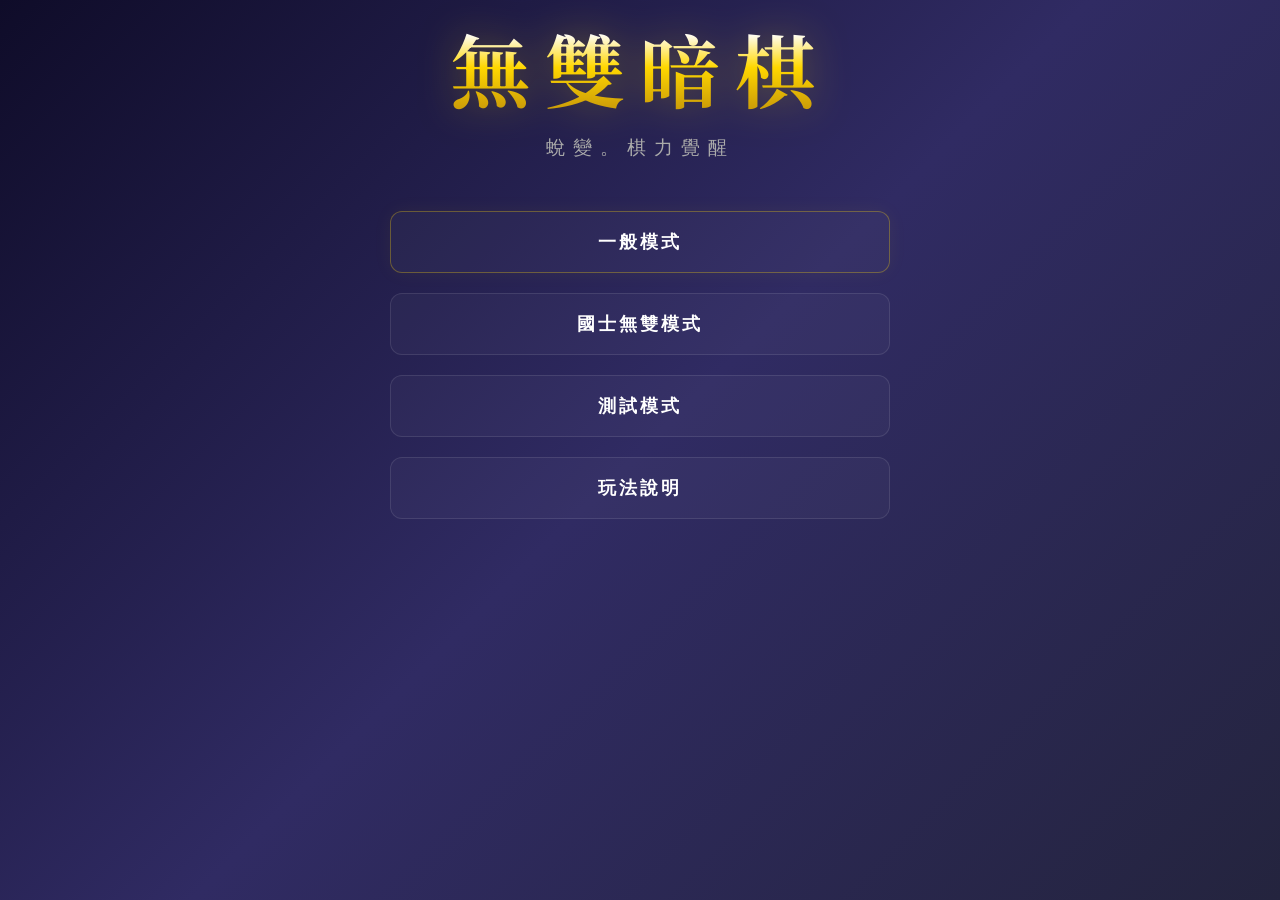
<file: index.html>
<!DOCTYPE html>
<html lang="zh-TW">

<head>
    <meta charset="UTF-8">
    <meta name="viewport" content="width=device-width, initial-scale=1.0">
    <title>無雙暗棋 (Wushuang Dark Chess)</title>
    <link rel="stylesheet" href="style.css?v=5">
    <link href="https://fonts.googleapis.com/css2?family=Noto+Serif+TC:wght@700&family=Outfit:wght@300;600&display=swap"
        rel="stylesheet">
</head>

<body>
    <div id="app">
        <!-- 起始頁面 -->
        <section id="start-page">
            <header class="hero-header">
                <h1>無雙暗棋</h1>
                <p class="hero-subtitle">蛻變。棋力覺醒</p>
            </header>
            <div class="menu-container">
                <button id="normal-mode-btn" class="btn menu-btn primary">一般模式</button>
                <button id="wushuang-mode-btn" class="btn menu-btn secondary">國士無雙模式</button>
                <button id="sandbox-mode-btn" class="btn menu-btn secondary">測試模式</button>
                <button id="open-guide-btn" class="btn menu-btn secondary">玩法說明</button>
            </div>
        </section>

        <!-- 自訂測試棋盤頁面 -->
        <section id="sandbox-page" class="hidden">
            <div class="sandbox-header">
                <button id="back-from-sandbox" class="btn secondary">← 返回主選單</button>
                <h2>🧪 自訂測試棋盤</h2>
                <button id="clear-sandbox" class="btn secondary">清空棋盤</button>
            </div>
            <div class="sandbox-layout">
                <div class="sandbox-palette">
                    <div class="palette-section">
                        <div class="palette-side-label red-label">🔴 紅方</div>
                        <div class="palette-pieces" id="red-palette"></div>
                    </div>
                    <div class="palette-divider"></div>
                    <div class="palette-section">
                        <div class="palette-side-label black-label">⚫ 黑方</div>
                        <div class="palette-pieces" id="black-palette"></div>
                    </div>
                    <div class="palette-tools">
                        <button id="palette-eraser" class="btn secondary">🗑️ 橡皮擦</button>
                        <button id="sandbox-load-game" class="btn primary">▶ 載入至主遊戲</button>
                    </div>
                    <div class="palette-hint">
                        <p>左鍵：放置 / 再點移除</p>
                        <p>右鍵：切換升級狀態 ✨</p>
                    </div>
                </div>
                <div id="sandbox-board" class="board"></div>
            </div>
        </section>

        <!-- 玩法說明頁面 (預設隱藏) -->
        <section id="guide-page" class="hidden">
            <div class="guide-header">
                <button id="back-to-menu" class="btn secondary">← 返回主選單</button>
                <h2>棋子技能指南</h2>
            </div>

            <div class="guide-content">
                <div id="guide-list"></div>
            </div>
        </section>

        <main id="main-game" class="hidden">
            <div class="game-container">
                <!-- 狀態顯示欄 -->
                <div class="status-bar">
                    <div id="turn-indicator" class="turn-red">
                        <span class="indicator-dot"></span>
                        <span class="turn-text">紅方回合</span>
                    </div>
                    <div class="game-info">
                        <span id="game-mode-display">人 vs AI (業餘)</span>
                    </div>
                </div>

                <!-- 棋盤區 -->
                <div id="board" class="board">
                    <!-- 棋子將由 JS 生成 -->
                </div>

                <!-- 底部控制區 (簡化後) -->
                <div class="controls">
                    <button id="undo-btn" class="btn primary">悔棋</button>
                    <button id="reset-btn" class="btn secondary">重新開始</button>
                    <button id="back-to-menu-from-game" class="btn secondary">主選單</button>
                    <button id="return-sandbox-btn" class="btn secondary hidden">返回測試模式</button>
                </div>
            </div>

            <!-- 側邊欄：吃子紀錄 (墳場) -->
            <aside class="graveyard-container">
                <div class="graveyard-section red-side">
                    <h3>紅方戰利品</h3>
                    <div id="red-captured" class="captured-list"></div>
                </div>
                <div class="graveyard-section black-side">
                    <h3>黑方戰利品</h3>
                    <div id="black-captured" class="captured-list"></div>
                </div>
            </aside>
        </main>

        <!-- 重複棋步警告彈窗 -->
        <div id="repetition-modal" class="modal hidden">
            <div class="modal-content warning-modal">
                <div class="warning-icon">⚠️</div>
                <h2>禁手警告</h2>
                <p id="repetition-msg">同樣的棋步已連續使用 3 次！<br>不可再重複此棋步，請改走其他棋路。</p>
                <button id="close-repetition" class="btn primary">我知道了</button>
            </div>
        </div>

        <!-- 設定彈窗 (現在作為進入遊戲前的必要步驟) -->
        <div id="settings-modal" class="modal hidden">
            <div class="modal-content">
                <h2>遊戲設定</h2>
                <div class="setting-group">
                    <label>對戰模式</label>
                    <select id="mode-select">
                        <option value="pvp">人 vs 人 (同機)</option>
                        <option value="pve" selected>人 vs AI</option>
                    </select>
                </div>
                <div class="setting-group" id="ai-difficulty-group">
                    <label>AI 難度</label>
                    <select id="difficulty-select">
                        <option value="novice">3歲小童</option>
                        <option value="amateur" selected>小學生</option>
                        <option value="pro">樓下阿嬤</option>
                        <option value="god">公園阿伯</option>
                    </select>
                </div>
                <div class="setting-group">
                    <label>音效開關</label>
                    <label class="toggle-switch" id="sound-toggle-label">
                        <input type="checkbox" id="sound-toggle" checked>
                        <span class="toggle-slider"></span>
                    </label>
                </div>
                <button id="start-game-confirm" class="btn primary">開始遊戲</button>
                <button id="cancel-settings" class="btn secondary">取消</button>
            </div>
        </div>
    </div>

    <script src="game.js?v=5"></script>

</body>

</html>
</file>
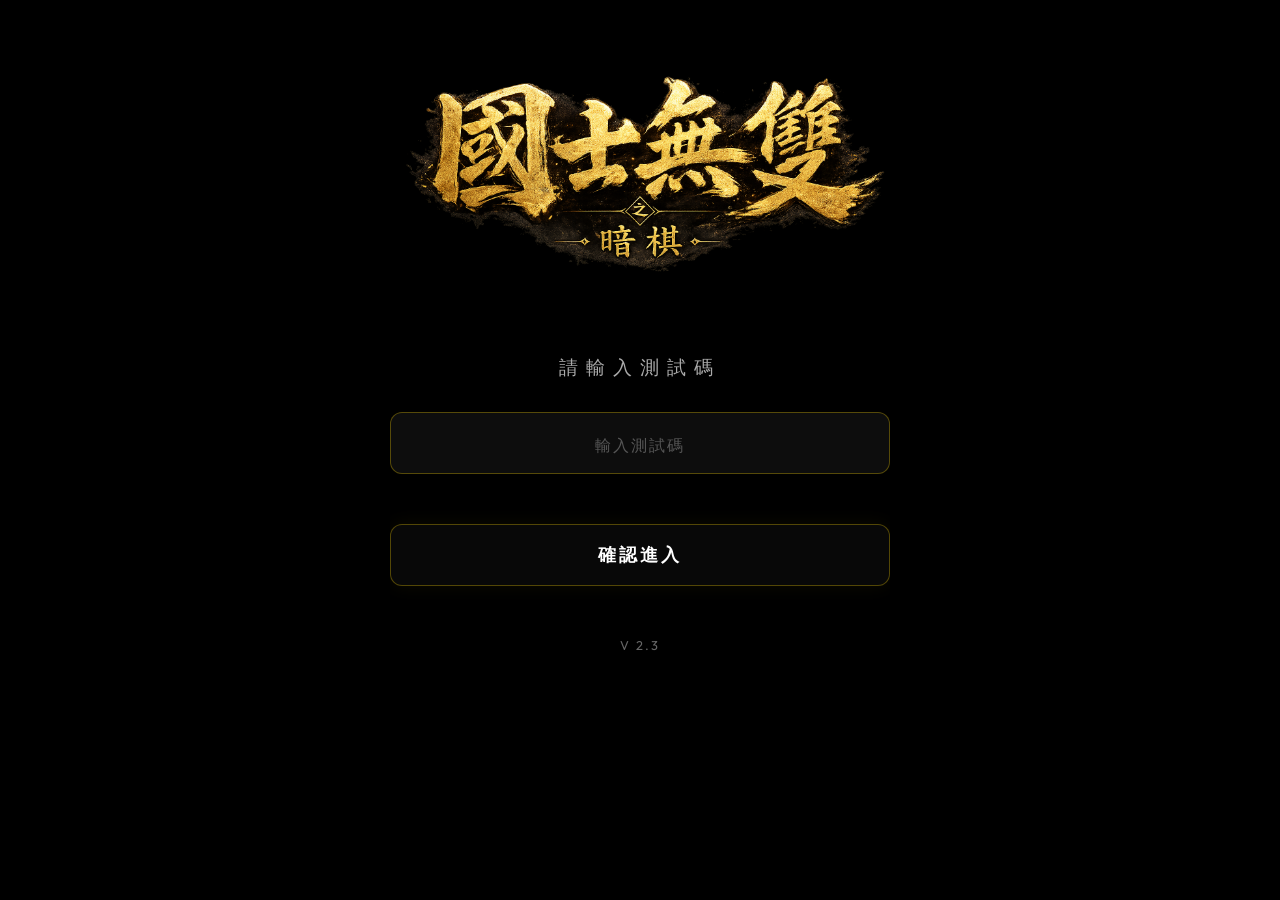
<file: 無雙暗棋/index.html>
<!DOCTYPE html>
<html lang="zh-TW">

<head>
    <meta charset="UTF-8">
    <meta name="viewport" content="width=device-width, initial-scale=1.0">
    <title>無雙暗棋 (Wushuang Dark Chess)</title>
    <link rel="stylesheet" href="style.css?v=5">
    <link href="https://fonts.googleapis.com/css2?family=Noto+Serif+TC:wght@700&family=Outfit:wght@300;600&display=swap"
        rel="stylesheet">
</head>

<body>
    <div id="app">
        <!-- 測試碼輸入頁（進入遊戲前的驗證關卡） -->
        <section id="gate-page">
            <div class="start-backdrop"></div>
            <header class="hero-header">
                <div class="hero-title">
                    <img src="pic/main.png" alt="國士無雙之暗棋" class="hero-logo">
                </div>
                <p class="hero-subtitle">請輸入測試碼</p>
            </header>
            <div class="gate-box">
                <input id="gate-code-input" class="gate-input" type="text" inputmode="latin"
                    maxlength="12" placeholder="輸入測試碼" autocomplete="off" autocapitalize="characters"
                    spellcheck="false">
                <div id="gate-message" class="gate-message"></div>
                <button id="gate-submit-btn" class="btn menu-btn primary">確認進入</button>
            </div>
            <div class="version-text">V 2.3</div>
        </section>

        <!-- 起始頁面 -->
        <section id="start-page" class="hidden">
            <div class="start-backdrop"></div>
            <header class="hero-header">
                <div class="hero-title">
                    <img src="pic/main.png" alt="國士無雙之暗棋" class="hero-logo">
                </div>
                <p class="hero-subtitle">蛻變 · 棋力覺醒</p>
            </header>
            <div class="menu-container">
                <button id="normal-mode-btn" class="btn menu-btn primary">一般模式</button>
                <button id="wushuang-mode-btn" class="btn menu-btn secondary">國士無雙模式</button>
                <button id="sandbox-mode-btn" class="btn menu-btn secondary">測試模式</button>
                <button id="open-guide-btn" class="btn menu-btn secondary">玩法說明</button>
            </div>
            <!-- 版本號顯示 -->
            <div id="version-display" style="margin-top: 20px; font-size: 0.8rem; color: rgba(255,255,255,0.4); letter-spacing: 2px;">
                V 2.3
            </div>
        </section>

        <!-- 自訂測試棋盤頁面 -->
        <section id="sandbox-page" class="hidden">
            <div class="sandbox-header">
                <button id="back-from-sandbox" class="btn secondary">← 返回主選單</button>
                <h2>🧪 自訂測試棋盤</h2>
                <button id="open-codes-admin" class="btn secondary">🔑 測試碼管理</button>
                <button id="clear-sandbox" class="btn secondary">清空棋盤</button>
            </div>
            <div class="sandbox-layout">
                <div class="sandbox-palette">
                    <div class="palette-section">
                        <div class="palette-side-label red-label">🔴 紅方</div>
                        <div class="palette-pieces" id="red-palette"></div>
                    </div>
                    <div class="palette-divider"></div>
                    <div class="palette-section">
                        <div class="palette-side-label black-label">⚫ 黑方</div>
                        <div class="palette-pieces" id="black-palette"></div>
                    </div>
                    <div class="palette-divider"></div>
                    <div class="palette-section" style="gap: 5px;">
                        <label style="font-size: 0.75rem; opacity: 0.7;">載入後模式：</label>
                        <select id="sandbox-game-mode" class="btn secondary" style="width: 100%; font-size: 0.8rem; padding: 5px; height: auto;">
                            <option value="pvp" selected>人 vs 人</option>
                            <option value="pve">人 vs AI</option>
                        </select>
                    </div>
                    <div class="palette-tools">
                        <button id="palette-eraser" class="btn secondary">🗑️ 橡皮擦</button>
                        <button id="sandbox-load-game" class="btn primary">▶ 載入至主遊戲</button>
                    </div>
                    <div class="palette-hint">
                        <p>左鍵：放置 / 再點移除</p>
                        <p>右鍵：切換升級狀態 ✨</p>
                    </div>
                </div>
                <div id="sandbox-board" class="board"></div>
            </div>
        </section>

        <!-- 測試碼管理頁面 (測試模式內，預設隱藏) -->
        <section id="codes-admin-page" class="hidden">
            <div class="sandbox-header">
                <button id="back-from-admin" class="btn secondary">← 返回測試模式</button>
                <h2>🔑 測試碼管理</h2>
                <button id="admin-refresh" class="btn secondary hidden">🔄 重新整理</button>
            </div>

            <!-- 驗證關卡：需輸入目前測試員密碼 -->
            <div id="admin-auth" class="admin-panel">
                <label>請輸入目前的測試員密碼以檢視管理資料</label>
                <div class="admin-row">
                    <input id="admin-auth-input" class="gate-input" type="text" placeholder="測試員密碼"
                        autocomplete="off" autocapitalize="characters" spellcheck="false">
                    <button id="admin-auth-btn" class="btn primary">解鎖</button>
                </div>
                <div id="admin-auth-msg" class="gate-message"></div>
            </div>

            <!-- 管理內容（解鎖後顯示） -->
            <div id="admin-content" class="hidden">
                <div class="admin-panel">
                    <label>測試員密碼（可直接修改更換，全域即時生效）</label>
                    <div class="admin-row">
                        <input id="tester-pw-input" class="gate-input" type="text"
                            autocomplete="off" autocapitalize="characters" spellcheck="false">
                        <button id="tester-pw-save" class="btn primary">更新密碼</button>
                    </div>
                    <div id="tester-pw-msg" class="gate-message"></div>
                </div>

                <div class="admin-stats" id="admin-stats"></div>

                <div class="admin-table-wrap">
                    <table class="admin-table">
                        <thead>
                            <tr>
                                <th>#</th>
                                <th>測試碼</th>
                                <th>狀態</th>
                                <th>綁定設備</th>
                                <th>綁定時間</th>
                                <th>操作</th>
                            </tr>
                        </thead>
                        <tbody id="admin-codes-body"></tbody>
                    </table>
                </div>
            </div>
        </section>

        <!-- 玩法說明頁面 (預設隱藏) -->
        <section id="guide-page" class="hidden">
            <div class="guide-header">
                <button id="back-to-menu" class="btn secondary">← 返回主選單</button>
                <h2>玩法說明</h2>
            </div>

            <div class="guide-content">
                <div id="guide-list"></div>
            </div>
        </section>

        <main id="main-game" class="hidden">
            <div class="game-container">
                <!-- 狀態顯示欄 -->
                <div class="status-bar">
                    <div id="turn-indicator" class="turn-red">
                        <span class="indicator-dot"></span>
                        <span class="turn-text">紅方回合</span>
                    </div>
                    <div class="game-info">
                        <span id="game-mode-display">人 vs AI (業餘)</span>
                    </div>
                </div>

                <!-- 棋盤區 -->
                <div id="board" class="board">
                    <!-- 棋子將由 JS 生成 -->
                </div>

                <!-- 底部控制區 (簡化後) -->
                <div class="controls">
                    <button id="undo-btn" class="btn primary">悔棋</button>
                    <button id="export-log-btn" class="btn secondary">匯出對局紀錄</button>
                    <button id="reset-btn" class="btn secondary">重新開始</button>
                    <button id="back-to-menu-from-game" class="btn secondary">主選單</button>
                    <button id="return-sandbox-btn" class="btn secondary hidden">返回測試模式</button>
                </div>
            </div>

            <!-- 側邊欄：吃子紀錄 (墳場) -->
            <aside class="graveyard-container">
                <div class="graveyard-section red-side">
                    <h3>紅方戰利品</h3>
                    <div id="red-captured" class="captured-list"></div>
                </div>
                <div class="graveyard-section black-side">
                    <h3>黑方戰利品</h3>
                    <div id="black-captured" class="captured-list"></div>
                </div>
            </aside>
        </main>

        <!-- 重複棋步警告彈窗 -->
        <div id="repetition-modal" class="modal hidden">
            <div class="modal-content warning-modal">
                <div class="warning-icon">⚠️</div>
                <h2>禁手警告</h2>
                <p id="repetition-msg">同樣的棋步已連續使用 3 次！<br>不可再重複此棋步，請改走其他棋路。</p>
                <button id="close-repetition" class="btn primary">我知道了</button>
            </div>
        </div>

        <!-- 設定彈窗 (現在作為進入遊戲前的必要步驟) -->
        <div id="settings-modal" class="modal hidden">
            <div class="modal-content">
                <h2>遊戲設定</h2>
                <div class="setting-group">
                    <label>對戰模式</label>
                    <select id="mode-select">
                        <option value="pvp">人 vs 人 (同機)</option>
                        <option value="pve" selected>人 vs AI</option>
                    </select>
                </div>
                <div class="setting-group" id="ai-difficulty-group">
                    <label>AI 難度</label>
                    <select id="difficulty-select">
                        <option value="novice">3歲小童</option>
                        <option value="amateur" selected>小學生</option>
                        <option value="pro">樓下阿嬤</option>
                        <option value="god">公園阿伯</option>
                        <option value="legend">國士無雙</option>
                    </select>
                </div>
                <div class="setting-group">
                    <label>音效開關</label>
                    <label class="toggle-switch" id="sound-toggle-label">
                        <input type="checkbox" id="sound-toggle" checked>
                        <span class="toggle-slider"></span>
                    </label>
                </div>
                <button id="start-game-confirm" class="btn primary">開始遊戲</button>
                <button id="cancel-settings" class="btn secondary">取消</button>
            </div>
        </div>
    </div>

    <script src="game.js?v=5"></script>

</body>

</html>
</file>
<file: style.css>
:root {
    --bg-dark: #0f0c29;
    --bg-gradient: linear-gradient(135deg, #0f0c29, #302b63, #24243e);
    --board-bg: #d2b48c; /* 傳統木質色 */
    --grid-color: #5d4037;
    --tile-bg: rgba(255, 255, 255, 0.1);
    --red-piece: #d32f2f;
    --black-piece: #212121;
    --piece-bg: #f5f5f5; /* 象牙白底色 */
    --back-blue: #1e3a8a; /* 背面藍色 */
    --gold-glow: 0 0 15px rgba(255, 215, 0, 0.8), 0 0 30px rgba(255, 215, 0, 0.4);
    --glass-bg: rgba(255, 255, 255, 0.05);
    --glass-border: rgba(255, 255, 255, 0.1);
    --font-main: 'Outfit', sans-serif;
    --font-serif: 'Noto Serif TC', serif;
}

* {
    box-sizing: border-box;
    margin: 0;
    padding: 0;
}

body {
    background: var(--bg-gradient);
    color: white;
    font-family: var(--font-main);
    height: 100dvh;
    display: flex;
    justify-content: center;
    align-items: center;
    overflow: hidden; /* 防止任何方向的捲動 */
}

#app {
    width: 100%;
    max-width: 1000px;
    height: 100%;
    padding: 10px;
    display: flex;
    flex-direction: column;
    gap: 10px;
    align-items: center;
    justify-content: flex-start; /* 絕對從頂部開始排版，防止斷頭 */
    overflow-y: auto; /* 允許畫面內部上下滑動 */
}

/* ===== 起始頁面樣式 ===== */
#start-page {
    display: flex;
    flex-direction: column;
    align-items: center;
    gap: 50px;
    animation: fadeInScale 0.8s cubic-bezier(0.4, 0, 0.2, 1);
    width: 100%;
    max-width: 500px;
}

@keyframes fadeInScale {
    from { opacity: 0; transform: scale(0.9); }
    to { opacity: 1; transform: scale(1); }
}

.hero-header {
    text-align: center;
}

.hero-header h1 {
    font-family: var(--font-serif);
    font-size: clamp(2.5rem, 18vw, 5rem);
    letter-spacing: clamp(5px, 2vw, 15px);
    background: linear-gradient(to bottom, #fff 20%, #ffd700 50%, #b8860b 100%);
    -webkit-background-clip: text;
    -webkit-text-fill-color: transparent;
    filter: drop-shadow(0 0 20px rgba(255, 215, 0, 0.3));
    margin-bottom: 10px;
    text-shadow: none;
    white-space: nowrap;
    width: 100%;
}

.hero-subtitle {
    font-size: 1.2rem;
    letter-spacing: 8px;
    color: #aaa;
    text-transform: uppercase;
    font-weight: 300;
}

.menu-container {
    display: flex;
    flex-direction: column;
    gap: 20px;
    width: 100%;
}

.menu-btn {
    padding: 18px !important;
    font-size: 1.1rem !important;
    letter-spacing: 3px;
    text-transform: uppercase;
    border-radius: 12px !important;
    position: relative;
    overflow: hidden;
    background: rgba(255, 255, 255, 0.03) !important;
    border: 1px solid rgba(255, 255, 255, 0.1) !important;
    transition: all 0.4s cubic-bezier(0.175, 0.885, 0.32, 1.275) !important;
    user-select: none;
    -webkit-touch-callout: none;
}

.menu-btn.primary {
    border-color: rgba(255, 215, 0, 0.3) !important;
    box-shadow: 0 0 20px rgba(255, 215, 0, 0.05);
}

.menu-btn:hover {
    background: rgba(255, 255, 255, 0.1) !important;
    transform: translateY(-5px) scale(1.02);
    border-color: #ffd700 !important;
    box-shadow: 0 10px 30px rgba(0,0,0,0.5), 0 0 20px rgba(255, 215, 0, 0.2);
}

.menu-btn:active {
    transform: scale(0.98);
}

header {
    text-align: center;
    width: 100%;
}

h1 {
    font-family: var(--font-serif);
    font-size: 2.5rem;
    letter-spacing: 2px;
    background: linear-gradient(to bottom, #fff, #ccc);
    -webkit-background-clip: text;
    -webkit-text-fill-color: transparent;
}

.subtitle {
    font-size: 1rem;
    color: #ffd700;
    text-transform: uppercase;
    display: block;
    margin-top: 5px;
    font-weight: 300;
}

main {
    display: flex;
    flex-direction: row;
    gap: 30px;
    width: 100%;
    justify-content: center;
    align-items: flex-start;
}

@media (max-width: 850px) {
    main {
        flex-direction: column;
        align-items: center;
        gap: 10px; /* 縮小主要間距 */
    }
    
    .game-container {
        padding: 10px;
        gap: 10px;
        width: 100%;
        max-width: 100vw;
    }

    .graveyard-container {
        flex-direction: row;
        width: 100%;
        gap: 5px;
    }

    .graveyard-section {
        flex: 1;
        padding: 5px;
    }

    .graveyard-section h3 {
        font-size: 0.8rem;
        margin-bottom: 5px;
    }

    .captured-item {
        width: 20px;
        height: 20px;
        font-size: 0.6rem;
    }

    /* 手機版特化棋盤尺寸，進一步縮小 vh 以容納上下所有元件 */
    .board {
        grid-template-columns: repeat(4, min(23vw, 6.8vh));
        grid-template-rows: repeat(8, min(23vw, 6.8vh));
        background-size: calc(min(23vw, 6.8vh) + 4px) calc(min(23vw, 6.8vh) + 4px);
    }
    
    .status-bar {
        padding: 4px 10px;
    }
    
    .btn {
        padding: 8px 15px;
        font-size: 0.9rem;
    }
}

/* 遊戲容器 */
.game-container {
    background: var(--glass-bg);
    backdrop-filter: blur(10px);
    border: 1px solid var(--glass-border);
    border-radius: 20px;
    padding: 20px;
    box-shadow: 0 20px 50px rgba(0,0,0,0.5);
    display: flex;
    flex-direction: column;
    align-items: center;
    gap: 20px;
}

/* 狀態欄 */
.status-bar {
    width: 100%;
    max-width: 400px;
    display: flex;
    justify-content: space-between;
    align-items: center;
    padding: 8px 15px;
    background: rgba(0,0,0,0.3);
    border-radius: 10px;
    font-size: 0.9rem;
}

#turn-indicator {
    display: flex;
    align-items: center;
    gap: 10px;
    font-weight: 600;
    padding: 5px 15px;
    border-radius: 20px;
    transition: all 0.3s ease;
}

.turn-red { color: #ff6b6b; }
.turn-black { color: #a5d8ff; }
.turn-none { color: #facc15; }

.indicator-dot {
    width: 12px;
    height: 12px;
    border-radius: 50%;
    background-color: currentColor;
    box-shadow: 0 0 10px currentColor;
    animation: pulse 2s infinite;
}

@keyframes pulse {
    0% { opacity: 1; }
    50% { opacity: 0.3; }
    100% { opacity: 1; }
}

/* 棋盤：使用 min(vw, vh) 確保寬高皆不超出螢幕 */
.board {
    display: grid;
    grid-template-columns: repeat(4, min(22vw, 8.5vh));
    grid-template-rows: repeat(8, min(22vw, 8.5vh));
    gap: 4px;
    padding: 6px;
    background-color: var(--board-bg);
    background-image: 
        linear-gradient(var(--grid-color) 1px, transparent 1px),
        linear-gradient(90deg, var(--grid-color) 1px, transparent 1px);
    background-size: calc(min(22vw, 8.5vh) + 4px) calc(min(22vw, 8.5vh) + 4px);
    background-position: 4px 4px;
    border: 4px solid #5d4037;
    border-radius: 5px;
    box-shadow: 0 10px 30px rgba(0,0,0,0.5);
}

/* 桌面版棋盤上限 */
@media (min-width: 850px) {
    .board {
        grid-template-columns: repeat(4, 75px);
        grid-template-rows: repeat(8, 75px);
        background-size: 79px 79px;
        background-position: 4px 4px;
    }
}


/* 棋格/棋子 */
.tile {
    width: 100%;
    height: 100%;
    position: relative;
    cursor: pointer;
    perspective: 1000px;
}

.piece {
    width: 100%;
    height: 100%;
    position: absolute;
    transform-style: preserve-3d;
    transition: transform 0.6s cubic-bezier(0.4, 0, 0.2, 1);
}

.piece.flipped {
    transform: rotateY(180deg);
}

.piece-face {
    position: absolute;
    width: 100%;
    height: 100%;
    backface-visibility: hidden;
    border-radius: 50%;
    display: flex;
    justify-content: center;
    align-items: center;
    font-size: 1.8rem;
    font-family: var(--font-serif);
    user-select: none;
    box-shadow: 0 4px 10px rgba(0,0,0,0.3);
}

.piece-back {
    background: var(--back-blue);
    border: 3px solid rgba(255,255,255,0.2);
    background-image: 
        radial-gradient(circle at 50% 50%, rgba(255,255,255,0.1) 0%, transparent 60%),
        repeating-linear-gradient(45deg, transparent, transparent 5px, rgba(255,255,255,0.05) 5px, rgba(255,255,255,0.05) 10px);
}

.piece-back::after {
    content: "";
}

.piece-front {
    transform: rotateY(180deg);
    background: var(--piece-bg);
    border: 4px solid #ccc;
    color: var(--black-piece); /* 預設黑棋 */
}

.piece.red .piece-front { color: var(--red-piece); border-color: #e0e0e0; }
.piece.black .piece-front { color: var(--black-piece); border-color: #e0e0e0; }

/* 升級特效 */
.piece.upgraded .piece-front {
    border-color: #ffd700;
    box-shadow: var(--gold-glow);
    animation: gold-pulse 2s infinite;
}

/* 冷卻狀態：金色暗淡 */
.piece.upgraded.cooldown .piece-front {
    border-color: #aa8800;
    box-shadow: 0 0 5px rgba(170, 136, 0, 0.5);
    filter: grayscale(0.5) brightness(0.7);
    animation: none;
}

/* 選擇狀態：強烈呼吸效果 */
.tile.selected .piece {
    scale: 1.1;
    z-index: 10;
}

.tile.selected .piece-front {
    border-color: #00d2ff;
    box-shadow: 0 0 20px #00d2ff, 0 0 40px rgba(0, 210, 255, 0.4);
}

/* 墳場 */
.graveyard-container {
    display: flex;
    flex-direction: column;
    gap: 15px;
    width: 100%;
    max-width: 400px;
}

@media (max-width: 850px) {
    .graveyard-container {
        flex-direction: row;
        justify-content: center;
    }
}

.graveyard-section {
    background: var(--glass-bg);
    padding: 15px;
    border-radius: 15px;
    border: 1px solid var(--glass-border);
}

.graveyard-section h3 {
    font-size: 0.9rem;
    margin-bottom: 10px;
    opacity: 0.7;
    text-align: center;
}

.captured-list {
    display: flex;
    flex-wrap: wrap;
    gap: 5px;
}

.captured-item {
    width: 30px;
    height: 30px;
    border-radius: 50%;
    background: rgba(0,0,0,0.5);
    display: flex;
    justify-content: center;
    align-items: center;
    font-size: 0.8rem;
    border: 1px solid currentColor;
}

/* 按鈕 */
.controls {
    display: flex;
    gap: 15px;
}

.btn {
    padding: 10px 20px;
    border: none;
    border-radius: 8px;
    cursor: pointer;
    font-family: inherit;
    font-weight: 600;
    transition: all 0.2s;
}

.btn.primary { background: #4e54c8; color: white; }
.btn.secondary { background: rgba(255,255,255,0.1); color: white; border: 1px solid rgba(255,255,255,0.2); }
.btn:hover { transform: translateY(-2px); box-shadow: 0 5px 15px rgba(0,0,0,0.3); }

/* 彈窗 */
.modal {
    position: fixed;
    top: 0; left: 0; width: 100%; height: 100%;
    background: rgba(0,0,0,0.8);
    display: flex;
    justify-content: center;
    align-items: center;
    z-index: 100;
}

.modal.hidden { display: none; }

.modal-content {
    background: var(--bg-dark);
    padding: 30px;
    border-radius: 20px;
    border: 1px solid var(--gold-glow);
    width: 350px;
    display: flex;
    flex-direction: column;
    gap: 20px;
}

.setting-group {
    display: flex;
    flex-direction: column;
    gap: 10px;
}

select {
    padding: 10px;
    background: #222;
    color: white;
    border: 1px solid #444;
    border-radius: 5px;
}

/* 教學頁面樣式 */
#guide-page {
    width: 100%;
    max-width: 900px;
    background: var(--glass-bg);
    backdrop-filter: blur(20px);
    border-radius: 20px;
    padding: 20px;
    border: 1px solid var(--glass-border);
    animation: fadeIn 0.4s ease;
}

@keyframes fadeIn {
    from { opacity: 0; transform: translateY(20px); }
    to { opacity: 1; transform: translateY(0); }
}

.guide-header {
    display: flex;
    align-items: center;
    gap: 20px;
    margin-bottom: 30px;
    padding-bottom: 15px;
    border-bottom: 1px solid var(--glass-border);
}

#guide-list {
    display: grid;
    grid-template-columns: repeat(auto-fill, minmax(300px, 1fr));
    gap: 20px;
}

.guide-card {
    background: rgba(0,0,0,0.3);
    border-radius: 15px;
    padding: 20px;
    display: flex;
    flex-direction: column;
    gap: 15px;
    border: 1px solid rgba(255,255,255,0.05);
    transition: transform 0.3s;
}

.guide-card:hover {
    transform: translateY(-5px);
    border-color: rgba(255,215,0,0.3);
}

.guide-card h3 {
    font-family: var(--font-serif);
    color: #ffd700;
    display: flex;
    align-items: center;
    gap: 10px;
    font-size: 1.5rem;
}

.skill-tag {
    font-size: 0.8rem;
    background: #4e54c8;
    padding: 2px 8px;
    border-radius: 4px;
    color: white;
}

.guide-desc {
    font-size: 0.95rem;
    line-height: 1.6;
    color: #ccc;
}

/* 示範動畫棋盤 */
.demo-container {
    width: 100%;
    aspect-ratio: 1;
    background: var(--board-bg);
    border-radius: 8px;
    display: flex;
    justify-content: center;
    align-items: center;
    position: relative;
    overflow: hidden;
    border: 2px solid #5d4037;
}

.demo-board {
    display: grid;
    grid-template-columns: repeat(3, 1fr);
    grid-template-rows: repeat(3, 1fr);
    width: 90%;
    height: 90%;
    gap: 4px;
}

.demo-tile {
    background: rgba(0,0,0,0.1);
    border-radius: 4px;
    display: flex;
    justify-content: center;
    align-items: center;
    position: relative;
}

.demo-piece {
    width: 80%;
    height: 80%;
    border-radius: 50%;
    background: var(--piece-bg);
    display: flex;
    justify-content: center;
    align-items: center;
    font-size: 1.2rem;
    font-family: var(--font-serif);
    border: 2px solid #ccc;
    position: absolute;
    transition: all 1s ease-in-out;
}

/* 棋步移動發光提示 */
.last-moved {
    box-shadow: 
        0 0 15px 3px currentColor,
        inset -3px -3px 6px rgba(0,0,0,0.5),
        inset 3px 3px 6px rgba(255,255,255,0.2);
    z-index: 5;
}
.red.last-moved { color: var(--red-piece); }
.black.last-moved { color: #fff; }

/* 撤退目標高亮 */
.tile.retreat-target {
    background-color: rgba(74, 222, 128, 0.4);
    box-shadow: inset 0 0 15px rgba(74, 222, 128, 0.8);
    cursor: pointer;
    border-radius: 50%;
    animation: pulse-green 1.5s infinite;
}

@keyframes pulse-green {
    0% { box-shadow: inset 0 0 10px rgba(74, 222, 128, 0.5); }
    50% { box-shadow: inset 0 0 20px rgba(74, 222, 128, 1); }
    100% { box-shadow: inset 0 0 10px rgba(74, 222, 128, 0.5); }
}

.demo-piece.red { color: var(--red-piece); }
.demo-piece.black { color: var(--black-piece); }
.demo-piece.gold { border-color: #ffd700; box-shadow: var(--gold-glow); }

/* 教學頁面手機適應 */
@media (max-width: 600px) {
    #guide-list { grid-template-columns: 1fr; }
    .guide-header h2 { font-size: 1.2rem; }
}

.hidden { display: none !important; }

/* 禁手警告彈窗 */
.warning-modal {
    border: 1px solid rgba(255, 180, 0, 0.5) !important;
    box-shadow: 0 0 30px rgba(255, 165, 0, 0.3);
    text-align: center;
    animation: shake 0.4s ease;
}

.warning-icon {
    font-size: 3rem;
    line-height: 1;
}

.warning-modal h2 {
    color: #ffb400;
}

.warning-modal p {
    color: #ccc;
    line-height: 1.8;
}

@keyframes shake {
    0%, 100% { transform: translateX(0); }
    20% { transform: translateX(-10px); }
    40% { transform: translateX(10px); }
    60% { transform: translateX(-8px); }
    80% { transform: translateX(8px); }
}

/* ===== 音效切換開關 ===== */
.toggle-switch {
    position: relative;
    display: inline-block;
    width: 52px;
    height: 28px;
    cursor: pointer;
}
.toggle-switch input { opacity: 0; width: 0; height: 0; }
.toggle-slider {
    position: absolute;
    top: 0; left: 0; right: 0; bottom: 0;
    background: #444;
    border-radius: 28px;
    transition: 0.3s;
}
.toggle-slider:before {
    content: '';
    position: absolute;
    width: 22px; height: 22px;
    left: 3px; top: 3px;
    background: white;
    border-radius: 50%;
    transition: 0.3s;
    box-shadow: 0 2px 5px rgba(0,0,0,0.4);
}
input:checked + .toggle-slider { background: #4e54c8; }
input:checked + .toggle-slider:before { transform: translateX(24px); }
.setting-group { flex-direction: row; justify-content: space-between; align-items: center; }

/* ===== 自訂測試棋盤頁面 ===== */
#sandbox-page {
    width: 100%;
    max-width: 1100px;
    background: var(--glass-bg);
    backdrop-filter: blur(20px);
    border-radius: 20px;
    padding: 20px;
    border: 1px solid var(--glass-border);
    animation: fadeIn 0.4s ease;
}
.sandbox-header {
    display: flex;
    align-items: center;
    justify-content: space-between;
    gap: 15px;
    margin-bottom: 20px;
    padding-bottom: 15px;
    border-bottom: 1px solid var(--glass-border);
}
.sandbox-header h2 { font-family: var(--font-serif); color: #ffd700; }
.sandbox-layout {
    display: flex;
    gap: 20px;
    align-items: flex-start;
    justify-content: center;
}
@media (max-width: 750px) {
    .sandbox-layout { flex-direction: column; align-items: center; }
    .sandbox-header { flex-wrap: wrap; }
}
.sandbox-palette {
    background: rgba(0,0,0,0.3);
    border-radius: 15px;
    padding: 15px;
    border: 1px solid var(--glass-border);
    display: flex;
    flex-direction: column;
    gap: 12px;
    min-width: 155px;
}
.palette-section { display: flex; flex-direction: column; gap: 8px; }
.palette-side-label {
    font-size: 0.8rem;
    font-weight: 700;
    padding: 3px 8px;
    border-radius: 5px;
    text-align: center;
}
.red-label { color: var(--red-piece); border: 1px solid var(--red-piece); }
.black-label { color: #aaa; border: 1px solid #555; }
.palette-pieces {
    display: flex;
    flex-wrap: wrap;
    gap: 6px;
    justify-content: center;
}
.palette-piece {
    width: 40px;
    height: 40px;
    border-radius: 50%;
    background: var(--piece-bg);
    display: flex;
    justify-content: center;
    align-items: center;
    font-family: var(--font-serif);
    font-size: 1.1rem;
    cursor: pointer;
    border: 3px solid #ccc;
    transition: all 0.2s;
    user-select: none;
}
.palette-piece.red { color: var(--red-piece); }
.palette-piece.black { color: var(--black-piece); }
.palette-piece:hover { transform: scale(1.1); border-color: #00d2ff; }
.palette-piece.palette-selected {
    border-color: #ffd700;
    box-shadow: 0 0 12px rgba(255,215,0,0.7);
    transform: scale(1.1);
}
.palette-divider { height: 1px; background: var(--glass-border); }
.palette-tools { display: flex; flex-direction: column; gap: 8px; }
#palette-eraser.active {
    background: rgba(255,80,80,0.2);
    border-color: rgba(255,80,80,0.5);
    color: #ff8080;
}
.palette-hint {
    font-size: 0.75rem;
    color: #888;
    line-height: 1.8;
    text-align: center;
}
</file>
<file: 無雙暗棋/style.css>
:root {
    --bg-dark: #0f0c29;
    --bg-gradient: linear-gradient(135deg, #0f0c29, #302b63, #24243e);
    --board-bg: #d2b48c; /* 傳統木質色 */
    --grid-color: #5d4037;
    --tile-bg: rgba(255, 255, 255, 0.1);
    --red-piece: #d32f2f;
    --black-piece: #212121;
    --piece-bg: #f5f5f5; /* 象牙白底色 */
    --back-blue: #1e3a8a; /* 背面藍色 */
    --gold-glow: 0 0 15px rgba(255, 215, 0, 0.8), 0 0 30px rgba(255, 215, 0, 0.4);
    --glass-bg: rgba(255, 255, 255, 0.05);
    --glass-border: rgba(255, 255, 255, 0.1);
    --font-main: 'Outfit', sans-serif;
    --font-serif: 'Noto Serif TC', serif;
}

* {
    box-sizing: border-box;
    margin: 0;
    padding: 0;
}

body {
    background: #000000;
    color: white;
    font-family: var(--font-main);
    height: 100dvh;
    display: flex;
    justify-content: center;
    align-items: center;
    overflow: hidden; /* 防止任何方向的捲動 */
}

#app {
    width: 100%;
    max-width: 1000px;
    height: 100%;
    padding: 10px;
    display: flex;
    flex-direction: column;
    gap: 10px;
    align-items: center;
    justify-content: flex-start; /* 絕對從頂部開始排版，防止斷頭 */
    overflow-y: auto; /* 允許畫面內部上下滑動 */
}

/* ===== 起始頁面樣式 ===== */
#start-page {
    display: flex;
    flex-direction: column;
    align-items: center;
    justify-content: center;
    gap: clamp(16px, 3.4vh, 40px);
    animation: fadeInScale 0.8s cubic-bezier(0.4, 0, 0.2, 1);
    width: 100%;
    max-width: 500px;
    max-height: 100%;
    overflow-y: auto;
    scrollbar-width: none;
}
#start-page::-webkit-scrollbar { display: none; }

@keyframes fadeInScale {
    from { opacity: 0; transform: scale(0.9); }
    to { opacity: 1; transform: scale(1); }
}

.hero-header {
    text-align: center;
}

/* 主選單暗黑水墨背景（國士無雙之暗棋） */
.start-backdrop {
    position: fixed;
    inset: 0;
    z-index: -1;
    pointer-events: none;
    background: #000000;
}
.start-backdrop::after {
    display: none;
}

/* 燙金書法標題 */
.hero-title {
    display: flex;
    flex-direction: column;
    align-items: center;
    gap: 8px;
    margin-bottom: 12px;
    width: 100%;
    max-width: 100%;
}

/* 品牌 Logo 圖片 - 響應式設計 */
.hero-logo {
    width: 100%;
    max-width: 500px;
    height: auto;
    object-fit: contain;
    display: block;
    margin: 0 auto;
}

/* 技能卡標記：僅限吃子 / 可移動 / 免升級 */
.tag-row { display: flex; flex-wrap: wrap; gap: 6px; margin-top: -6px; }
.tag-cap, .tag-move, .tag-free {
    font-size: 0.7rem;
    font-weight: 600;
    padding: 2px 8px;
    border-radius: 5px;
    letter-spacing: 1px;
}
.tag-cap { background: rgba(211, 47, 47, 0.85); color: #fff; }
.tag-move { background: rgba(56, 142, 60, 0.9); color: #fff; }
.tag-free { background: rgba(255, 179, 0, 0.92); color: #3a2a00; }

/* 示範：我方未升級棋子（紅字、無金光） */
.demo-piece.ally { color: var(--red-piece); border-color: #ddd; }

.hero-subtitle {
    font-size: 1.2rem;
    letter-spacing: 8px;
    color: #aaa;
    text-transform: uppercase;
    font-weight: 300;
}

.menu-container {
    display: flex;
    flex-direction: column;
    gap: 20px;
    width: 100%;
}

.menu-btn {
    padding: 18px !important;
    font-size: 1.1rem !important;
    letter-spacing: 3px;
    text-transform: uppercase;
    border-radius: 12px !important;
    position: relative;
    overflow: hidden;
    background: rgba(255, 255, 255, 0.03) !important;
    border: 1px solid rgba(255, 255, 255, 0.1) !important;
    transition: all 0.4s cubic-bezier(0.175, 0.885, 0.32, 1.275) !important;
    user-select: none;
    -webkit-touch-callout: none;
}

.menu-btn.primary {
    border-color: rgba(255, 215, 0, 0.3) !important;
    box-shadow: 0 0 20px rgba(255, 215, 0, 0.05);
}

.menu-btn:hover {
    background: rgba(255, 255, 255, 0.1) !important;
    transform: translateY(-5px) scale(1.02);
    border-color: #ffd700 !important;
    box-shadow: 0 10px 30px rgba(0,0,0,0.5), 0 0 20px rgba(255, 215, 0, 0.2);
}

.menu-btn:active {
    transform: scale(0.98);
}

header {
    text-align: center;
    width: 100%;
}

h1 {
    font-family: var(--font-serif);
    font-size: 2.5rem;
    letter-spacing: 2px;
    background: linear-gradient(to bottom, #fff, #ccc);
    -webkit-background-clip: text;
    -webkit-text-fill-color: transparent;
}

.subtitle {
    font-size: 1rem;
    color: #ffd700;
    text-transform: uppercase;
    display: block;
    margin-top: 5px;
    font-weight: 300;
}

main {
    display: flex;
    flex-direction: row;
    gap: 30px;
    width: 100%;
    justify-content: center;
    align-items: flex-start;
}

@media (max-width: 850px) {
    main {
        flex-direction: column;
        align-items: center;
        gap: 10px; /* 縮小主要間距 */
    }
    
    .game-container {
        padding: 10px;
        gap: 10px;
        width: 100%;
        max-width: 100vw;
    }

    .graveyard-container {
        flex-direction: row;
        width: 100%;
        gap: 5px;
    }

    .graveyard-section {
        flex: 1;
        padding: 5px;
    }

    .graveyard-section h3 {
        font-size: 0.8rem;
        margin-bottom: 5px;
    }

    .captured-item {
        width: 20px;
        height: 20px;
        font-size: 0.6rem;
    }

    /* 手機版特化棋盤尺寸，進一步縮小 vh 以容納上下所有元件 */
    .board {
        grid-template-columns: repeat(4, min(23vw, 6.8vh));
        grid-template-rows: repeat(8, min(23vw, 6.8vh));
        background-size: calc(min(23vw, 6.8vh) + 4px) calc(min(23vw, 6.8vh) + 4px);
    }
    
    .status-bar {
        padding: 4px 10px;
    }
    
    .btn {
        padding: 8px 15px;
        font-size: 0.9rem;
    }
}

/* 遊戲容器 */
.game-container {
    background: var(--glass-bg);
    backdrop-filter: blur(10px);
    border: 1px solid var(--glass-border);
    border-radius: 20px;
    padding: 20px;
    box-shadow: 0 20px 50px rgba(0,0,0,0.5);
    display: flex;
    flex-direction: column;
    align-items: center;
    gap: 20px;
}

/* 狀態欄 */
.status-bar {
    width: 100%;
    max-width: 400px;
    display: flex;
    justify-content: space-between;
    align-items: center;
    padding: 8px 15px;
    background: rgba(0,0,0,0.3);
    border-radius: 10px;
    font-size: 0.9rem;
}

#turn-indicator {
    display: flex;
    align-items: center;
    gap: 10px;
    font-weight: 600;
    padding: 5px 15px;
    border-radius: 20px;
    transition: all 0.3s ease;
}

.turn-red { color: #ff6b6b; }
.turn-black { color: #a5d8ff; }
.turn-none { color: #facc15; }

.indicator-dot {
    width: 12px;
    height: 12px;
    border-radius: 50%;
    background-color: currentColor;
    box-shadow: 0 0 10px currentColor;
    animation: pulse 2s infinite;
}

@keyframes pulse {
    0% { opacity: 1; }
    50% { opacity: 0.3; }
    100% { opacity: 1; }
}

/* 棋盤：使用 min(vw, vh) 確保寬高皆不超出螢幕 */
.board {
    display: grid;
    grid-template-columns: repeat(4, min(22vw, 8.5vh));
    grid-template-rows: repeat(8, min(22vw, 8.5vh));
    gap: 4px;
    padding: 6px;
    background-color: var(--board-bg);
    background-image: 
        linear-gradient(var(--grid-color) 1px, transparent 1px),
        linear-gradient(90deg, var(--grid-color) 1px, transparent 1px);
    background-size: calc(min(22vw, 8.5vh) + 4px) calc(min(22vw, 8.5vh) + 4px);
    background-position: 4px 4px;
    border: 4px solid #5d4037;
    border-radius: 5px;
    box-shadow: 0 10px 30px rgba(0,0,0,0.5);
}

/* 桌面版棋盤上限 */
@media (min-width: 850px) {
    .board {
        grid-template-columns: repeat(4, 75px);
        grid-template-rows: repeat(8, 75px);
        background-size: 79px 79px;
        background-position: 4px 4px;
    }
}


/* 棋格/棋子 */
.tile {
    width: 100%;
    height: 100%;
    position: relative;
    cursor: pointer;
    perspective: 1000px;
}

.piece {
    width: 100%;
    height: 100%;
    position: absolute;
    transform-style: preserve-3d;
    transition: transform 0.6s cubic-bezier(0.4, 0, 0.2, 1);
}

.piece.flipped {
    transform: rotateY(180deg);
}

.piece-face {
    position: absolute;
    width: 100%;
    height: 100%;
    backface-visibility: hidden;
    border-radius: 50%;
    display: flex;
    justify-content: center;
    align-items: center;
    font-size: 1.8rem;
    font-family: var(--font-serif);
    user-select: none;
    box-shadow: 0 4px 10px rgba(0,0,0,0.3);
}

.piece-back {
    background: var(--back-blue);
    border: 3px solid rgba(255,255,255,0.2);
    background-image: 
        radial-gradient(circle at 50% 50%, rgba(255,255,255,0.1) 0%, transparent 60%),
        repeating-linear-gradient(45deg, transparent, transparent 5px, rgba(255,255,255,0.05) 5px, rgba(255,255,255,0.05) 10px);
}

.piece-back::after {
    content: "";
}

.piece-front {
    transform: rotateY(180deg);
    background: var(--piece-bg);
    border: 4px solid #ccc;
    color: var(--black-piece); /* 預設黑棋 */
}

.piece.red .piece-front { color: var(--red-piece); border-color: #e0e0e0; }
.piece.black .piece-front { color: var(--black-piece); border-color: #e0e0e0; }

/* 升級特效 */
.piece.upgraded .piece-front {
    border-color: #ffd700;
    box-shadow: var(--gold-glow);
    animation: gold-pulse 2s infinite;
}

/* 冷卻狀態：金色暗淡 */
.piece.upgraded.cooldown .piece-front {
    border-color: #aa8800;
    box-shadow: 0 0 5px rgba(170, 136, 0, 0.5);
    filter: grayscale(0.5) brightness(0.7);
    animation: none;
}

/* 選擇狀態：強烈呼吸效果 */
.tile.selected .piece {
    scale: 1.1;
    z-index: 10;
}

.tile.selected .piece-front {
    border-color: #00d2ff;
    box-shadow: 0 0 20px #00d2ff, 0 0 40px rgba(0, 210, 255, 0.4);
}

/* 墳場 */
.graveyard-container {
    display: flex;
    flex-direction: column;
    gap: 15px;
    width: 100%;
    max-width: 400px;
}

@media (max-width: 850px) {
    .graveyard-container {
        flex-direction: row;
        justify-content: center;
    }
}

.graveyard-section {
    background: var(--glass-bg);
    padding: 15px;
    border-radius: 15px;
    border: 1px solid var(--glass-border);
}

.graveyard-section h3 {
    font-size: 0.9rem;
    margin-bottom: 10px;
    opacity: 0.7;
    text-align: center;
}

.captured-list {
    display: flex;
    flex-wrap: wrap;
    gap: 5px;
}

.captured-item {
    width: 30px;
    height: 30px;
    border-radius: 50%;
    background: rgba(0,0,0,0.5);
    display: flex;
    justify-content: center;
    align-items: center;
    font-size: 0.8rem;
    border: 1px solid currentColor;
}

/* 按鈕 */
.controls {
    display: flex;
    gap: 15px;
    flex-wrap: wrap;
    justify-content: center;
}

.btn {
    padding: 10px 20px;
    border: none;
    border-radius: 8px;
    cursor: pointer;
    font-family: inherit;
    font-weight: 600;
    transition: all 0.2s;
    white-space: nowrap;
}

.btn.primary { background: #4e54c8; color: white; }
.btn.secondary { background: rgba(255,255,255,0.1); color: white; border: 1px solid rgba(255,255,255,0.2); }
.btn:hover { transform: translateY(-2px); box-shadow: 0 5px 15px rgba(0,0,0,0.3); }

#export-log-btn:hover {
    border-color: #4ade80;
    color: #4ade80;
    background: rgba(74, 222, 128, 0.1);
}

/* 彈窗 */
.modal {
    position: fixed;
    top: 0; left: 0; width: 100%; height: 100%;
    background: rgba(0,0,0,0.8);
    display: flex;
    justify-content: center;
    align-items: center;
    z-index: 100;
}

.modal.hidden { display: none; }

.modal-content {
    background: var(--bg-dark);
    padding: 30px;
    border-radius: 20px;
    border: 1px solid var(--gold-glow);
    width: 350px;
    display: flex;
    flex-direction: column;
    gap: 20px;
}

.setting-group {
    display: flex;
    flex-direction: column;
    gap: 10px;
}

select {
    padding: 10px;
    background: #222;
    color: white;
    border: 1px solid #444;
    border-radius: 5px;
}

/* 教學頁面樣式 */
#guide-page {
    width: 100%;
    max-width: 900px;
    max-height: 94dvh;
    overflow-y: auto;
    background: var(--glass-bg);
    backdrop-filter: blur(20px);
    border-radius: 20px;
    padding: 20px;
    border: 1px solid var(--glass-border);
    animation: fadeIn 0.4s ease;
}
#guide-page::-webkit-scrollbar { width: 8px; }
#guide-page::-webkit-scrollbar-thumb { background: rgba(255,215,0,0.25); border-radius: 4px; }

@keyframes fadeIn {
    from { opacity: 0; transform: translateY(20px); }
    to { opacity: 1; transform: translateY(0); }
}

.guide-header {
    display: flex;
    align-items: center;
    gap: 20px;
    margin-bottom: 30px;
    padding-bottom: 15px;
    border-bottom: 1px solid var(--glass-border);
}

#guide-list {
    display: flex;
    flex-direction: column;
    gap: 18px;
}

.guide-card {
    background: rgba(0,0,0,0.3);
    border-radius: 15px;
    padding: 20px;
    display: flex;
    flex-direction: column;
    gap: 15px;
    border: 1px solid rgba(255,255,255,0.05);
    transition: transform 0.3s;
}

.guide-card:hover {
    transform: translateY(-5px);
    border-color: rgba(255,215,0,0.3);
}

.guide-card h3 {
    font-family: var(--font-serif);
    color: #ffd700;
    display: flex;
    align-items: center;
    gap: 10px;
    font-size: 1.5rem;
}

.skill-tag {
    font-size: 0.8rem;
    background: #4e54c8;
    padding: 2px 8px;
    border-radius: 4px;
    color: white;
}

.guide-desc {
    font-size: 0.95rem;
    line-height: 1.6;
    color: #ccc;
}

/* 示範動畫棋盤 */
.demo-container {
    width: 100%;
    aspect-ratio: 1;
    background: var(--board-bg);
    border-radius: 8px;
    display: flex;
    justify-content: center;
    align-items: center;
    position: relative;
    overflow: hidden;
    border: 2px solid #5d4037;
}

.demo-board {
    display: grid;
    grid-template-columns: repeat(3, 1fr);
    grid-template-rows: repeat(3, 1fr);
    width: 90%;
    height: 90%;
    gap: 4px;
}

.demo-tile {
    background: rgba(0,0,0,0.1);
    border-radius: 4px;
    display: flex;
    justify-content: center;
    align-items: center;
    position: relative;
}

.demo-piece {
    width: 80%;
    height: 80%;
    border-radius: 50%;
    background: var(--piece-bg);
    display: flex;
    justify-content: center;
    align-items: center;
    font-size: 1.2rem;
    font-family: var(--font-serif);
    border: 2px solid #ccc;
    position: absolute;
    transition: all 1s ease-in-out;
}

/* 棋步移動發光提示 */
.last-moved {
    box-shadow: 
        0 0 15px 3px currentColor,
        inset -3px -3px 6px rgba(0,0,0,0.5),
        inset 3px 3px 6px rgba(255,255,255,0.2);
    z-index: 5;
}
.red.last-moved { color: var(--red-piece); }
.black.last-moved { color: #fff; }

/* 撤退目標高亮 */
.tile.retreat-target {
    background-color: rgba(74, 222, 128, 0.4);
    box-shadow: inset 0 0 15px rgba(74, 222, 128, 0.8);
    cursor: pointer;
    border-radius: 50%;
    animation: pulse-green 1.5s infinite;
}

@keyframes pulse-green {
    0% { box-shadow: inset 0 0 10px rgba(74, 222, 128, 0.5); }
    50% { box-shadow: inset 0 0 20px rgba(74, 222, 128, 1); }
    100% { box-shadow: inset 0 0 10px rgba(74, 222, 128, 0.5); }
}

.demo-piece.red { color: var(--red-piece); }
.demo-piece.black { color: var(--black-piece); }
.demo-piece.gold { border-color: #ffd700; box-shadow: var(--gold-glow); }

/* ===== 玩法說明 V1.9 重製樣式 ===== */
.guide-section {
    background: rgba(0, 0, 0, 0.22);
    border: 1px solid var(--glass-border);
    border-radius: 16px;
    padding: 18px 20px;
}
.guide-section.intro {
    background: linear-gradient(135deg, rgba(78, 84, 200, 0.25), rgba(255, 215, 0, 0.08));
    border-color: rgba(255, 215, 0, 0.25);
}
.section-title {
    font-family: var(--font-serif);
    font-size: 1.25rem;
    color: #ffd700;
    margin-bottom: 14px;
    padding-bottom: 8px;
    border-bottom: 1px solid rgba(255, 215, 0, 0.18);
}
.rule-row {
    display: flex;
    gap: 12px;
    align-items: flex-start;
    padding: 7px 0;
    font-size: 0.95rem;
    line-height: 1.6;
    color: #ddd;
}
.rule-row + .rule-row { border-top: 1px dashed rgba(255, 255, 255, 0.06); }
.rule-row b { color: #fff; }
.rule-ic {
    flex: 0 0 26px;
    font-size: 1.15rem;
    text-align: center;
    line-height: 1.5;
}
/* 吃子階級鏈 */
.rank-ladder {
    display: flex;
    flex-wrap: wrap;
    align-items: center;
    gap: 6px;
    margin: 10px 0 6px;
}
.rank-chip {
    width: 34px;
    height: 34px;
    border-radius: 50%;
    background: var(--piece-bg);
    color: var(--red-piece);
    font-family: var(--font-serif);
    font-weight: 700;
    display: flex;
    align-items: center;
    justify-content: center;
    border: 2px solid rgba(255, 215, 0, 0.4);
    box-shadow: 0 2px 5px rgba(0, 0, 0, 0.4);
}
.rank-gt { color: #ffd700; font-weight: 700; }
.rank-note {
    font-size: 0.85rem;
    color: #bbb;
    background: rgba(255, 255, 255, 0.04);
    border-radius: 8px;
    padding: 6px 10px;
    margin-top: 4px;
}
/* 技能卡網格 */
.skill-grid {
    display: grid;
    grid-template-columns: repeat(auto-fill, minmax(220px, 1fr));
    gap: 16px;
}
.guide-card h3 { font-size: 1.3rem; }
/* 示範動畫說明字幕 */
.demo-caption {
    text-align: center;
    font-size: 0.85rem;
    color: #ffe9a8;
    min-height: 2.6em;
    line-height: 1.4;
    margin-top: 2px;
    transition: opacity 0.3s;
}
/* 示範棋子角色配色（覆寫舊版滑動行為） */
.demo-piece {
    transform: scale(0.84);
    box-shadow: 0 3px 6px rgba(0, 0, 0, 0.45);
    transition: left 0.9s ease, top 0.9s ease, opacity 0.5s ease;
}
.demo-piece.gold {
    color: var(--red-piece);
    border-color: #ffd700;
    box-shadow: var(--gold-glow);
}
.demo-piece.enemy {
    color: var(--black-piece);
    border-color: #777;
}
.demo-piece.hurdle {
    color: #888;
    border-color: #888;
    filter: grayscale(0.4);
}

/* 教學頁面手機適應 */
@media (max-width: 600px) {
    .skill-grid { grid-template-columns: 1fr 1fr; }
    .guide-header h2 { font-size: 1.2rem; }
    .guide-section { padding: 14px; }
}

.hidden { display: none !important; }

/* 禁手警告彈窗 */
.warning-modal {
    border: 1px solid rgba(255, 180, 0, 0.5) !important;
    box-shadow: 0 0 30px rgba(255, 165, 0, 0.3);
    text-align: center;
    animation: shake 0.4s ease;
}

.warning-icon {
    font-size: 3rem;
    line-height: 1;
}

.warning-modal h2 {
    color: #ffb400;
}

.warning-modal p {
    color: #ccc;
    line-height: 1.8;
}

@keyframes shake {
    0%, 100% { transform: translateX(0); }
    20% { transform: translateX(-10px); }
    40% { transform: translateX(10px); }
    60% { transform: translateX(-8px); }
    80% { transform: translateX(8px); }
}

/* ===== 音效切換開關 ===== */
.toggle-switch {
    position: relative;
    display: inline-block;
    width: 52px;
    height: 28px;
    cursor: pointer;
}
.toggle-switch input { opacity: 0; width: 0; height: 0; }
.toggle-slider {
    position: absolute;
    top: 0; left: 0; right: 0; bottom: 0;
    background: #444;
    border-radius: 28px;
    transition: 0.3s;
}
.toggle-slider:before {
    content: '';
    position: absolute;
    width: 22px; height: 22px;
    left: 3px; top: 3px;
    background: white;
    border-radius: 50%;
    transition: 0.3s;
    box-shadow: 0 2px 5px rgba(0,0,0,0.4);
}
input:checked + .toggle-slider { background: #4e54c8; }
input:checked + .toggle-slider:before { transform: translateX(24px); }
.setting-group { flex-direction: row; justify-content: space-between; align-items: center; }

/* ===== 自訂測試棋盤頁面 ===== */
#sandbox-page {
    width: 100%;
    max-width: 1100px;
    background: var(--glass-bg);
    backdrop-filter: blur(20px);
    border-radius: 20px;
    padding: 20px;
    border: 1px solid var(--glass-border);
    animation: fadeIn 0.4s ease;
}
.sandbox-header {
    display: flex;
    align-items: center;
    justify-content: space-between;
    gap: 15px;
    margin-bottom: 20px;
    padding-bottom: 15px;
    border-bottom: 1px solid var(--glass-border);
}
.sandbox-header h2 { font-family: var(--font-serif); color: #ffd700; }
.sandbox-layout {
    display: flex;
    gap: 20px;
    align-items: flex-start;
    justify-content: center;
}
@media (max-width: 750px) {
    .sandbox-layout { flex-direction: column; align-items: center; }
    .sandbox-header { flex-wrap: wrap; }
}
.sandbox-palette {
    background: rgba(0,0,0,0.3);
    border-radius: 15px;
    padding: 15px;
    border: 1px solid var(--glass-border);
    display: flex;
    flex-direction: column;
    gap: 12px;
    min-width: 155px;
}
.palette-section { display: flex; flex-direction: column; gap: 8px; }
.palette-side-label {
    font-size: 0.8rem;
    font-weight: 700;
    padding: 3px 8px;
    border-radius: 5px;
    text-align: center;
}
.red-label { color: var(--red-piece); border: 1px solid var(--red-piece); }
.black-label { color: #aaa; border: 1px solid #555; }
.palette-pieces {
    display: flex;
    flex-wrap: wrap;
    gap: 6px;
    justify-content: center;
}
.palette-piece {
    width: 40px;
    height: 40px;
    border-radius: 50%;
    background: var(--piece-bg);
    display: flex;
    justify-content: center;
    align-items: center;
    font-family: var(--font-serif);
    font-size: 1.1rem;
    cursor: pointer;
    border: 3px solid #ccc;
    transition: all 0.2s;
    user-select: none;
}
.palette-piece.red { color: var(--red-piece); }
.palette-piece.black { color: var(--black-piece); }
.palette-piece:hover { transform: scale(1.1); border-color: #00d2ff; }
.palette-piece.palette-selected {
    border-color: #ffd700;
    box-shadow: 0 0 12px rgba(255,215,0,0.7);
    transform: scale(1.1);
}
.palette-divider { height: 1px; background: var(--glass-border); }
.palette-tools { display: flex; flex-direction: column; gap: 8px; }
#palette-eraser.active {
    background: rgba(255,80,80,0.2);
    border-color: rgba(255,80,80,0.5);
    color: #ff8080;
}
.palette-hint {
    font-size: 0.75rem;
    color: #888;
    line-height: 1.8;
    text-align: center;
}

/* ===== 測試碼輸入頁（沿用首頁風格） ===== */
#gate-page {
    display: flex;
    flex-direction: column;
    align-items: center;
    justify-content: center;
    gap: clamp(16px, 3.4vh, 40px);
    animation: fadeInScale 0.8s cubic-bezier(0.4, 0, 0.2, 1);
    width: 100%;
    max-width: 500px;
    max-height: 100%;
    overflow-y: auto;
    scrollbar-width: none;
}
#gate-page::-webkit-scrollbar { display: none; }

.gate-box {
    display: flex;
    flex-direction: column;
    gap: 16px;
    width: 100%;
}
.gate-input {
    width: 100%;
    padding: 16px;
    font-size: 1.4rem;
    letter-spacing: 6px;
    text-align: center;
    background: rgba(255, 255, 255, 0.05);
    border: 1px solid rgba(255, 215, 0, 0.3);
    border-radius: 12px;
    color: #fff;
    font-family: var(--font-main);
    text-transform: uppercase;
}
.gate-input:focus {
    outline: none;
    border-color: #ffd700;
    box-shadow: 0 0 15px rgba(255, 215, 0, 0.2);
}
.gate-input::placeholder {
    color: rgba(255, 255, 255, 0.3);
    letter-spacing: 2px;
    font-size: 1rem;
    text-transform: none;
}
.gate-message {
    min-height: 1.2em;
    text-align: center;
    font-size: 0.95rem;
    color: #ff6b6b;
    line-height: 1.4;
}
.gate-message.success { color: #4ade80; }
.gate-message.info { color: #aaa; }
.version-text {
    margin-top: 20px;
    font-size: 0.8rem;
    color: rgba(255, 255, 255, 0.4);
    letter-spacing: 2px;
}

/* ===== 測試碼管理頁面 ===== */
#codes-admin-page {
    width: 100%;
    max-width: 900px;
    max-height: 94dvh;
    overflow-y: auto;
    background: var(--glass-bg);
    backdrop-filter: blur(20px);
    border-radius: 20px;
    padding: 20px;
    border: 1px solid var(--glass-border);
    animation: fadeIn 0.4s ease;
}
.admin-panel {
    background: rgba(255, 255, 255, 0.03);
    border: 1px solid var(--glass-border);
    border-radius: 12px;
    padding: 16px;
    margin-bottom: 16px;
    display: flex;
    flex-direction: column;
    gap: 10px;
}
.admin-panel label { font-size: 0.85rem; color: #bbb; }
.admin-row {
    display: flex;
    gap: 10px;
    align-items: center;
}
.admin-row .gate-input {
    flex: 1;
    letter-spacing: 2px;
    font-size: 1.1rem;
    padding: 12px;
}
.admin-row .btn { flex-shrink: 0; }
.admin-stats {
    display: flex;
    gap: 12px;
    flex-wrap: wrap;
    margin-bottom: 12px;
}
.admin-stat {
    background: rgba(255, 255, 255, 0.05);
    border: 1px solid var(--glass-border);
    border-radius: 10px;
    padding: 10px 18px;
    font-size: 0.85rem;
    color: #bbb;
    text-align: center;
}
.admin-stat b {
    color: #ffd700;
    font-size: 1.4rem;
    display: block;
    line-height: 1.2;
}
.admin-table-wrap { overflow-x: auto; }
.admin-table {
    width: 100%;
    border-collapse: collapse;
    font-size: 0.85rem;
}
.admin-table th,
.admin-table td {
    padding: 8px 10px;
    text-align: left;
    border-bottom: 1px solid rgba(255, 255, 255, 0.08);
    white-space: nowrap;
}
.admin-table th {
    color: #ffd700;
    font-weight: 600;
    position: sticky;
    top: 0;
    background: #1a1735;
}
.admin-table code {
    font-family: monospace;
    letter-spacing: 1px;
    color: #fff;
    font-size: 0.95rem;
}
.admin-table code.copyable {
    cursor: pointer;
    transition: color 0.15s;
}
.admin-table code.copyable:hover {
    color: #ffd700;
    text-decoration: underline;
}
.admin-table code.copyable:active { color: #4ade80; }
.admin-table .dim { color: #777; }
.badge {
    padding: 2px 10px;
    border-radius: 20px;
    font-size: 0.78rem;
    font-weight: 600;
}
.badge.free { background: rgba(255, 255, 255, 0.1); color: #aaa; }
.badge.bound { background: rgba(74, 222, 128, 0.15); color: #4ade80; }
.mini-btn {
    padding: 4px 10px;
    font-size: 0.75rem;
    border-radius: 6px;
    background: rgba(211, 47, 47, 0.2);
    color: #ff8a8a;
    border: 1px solid rgba(211, 47, 47, 0.4);
    cursor: pointer;
    font-family: inherit;
    transition: all 0.2s;
}
.mini-btn:hover { background: rgba(211, 47, 47, 0.35); }
</file>
